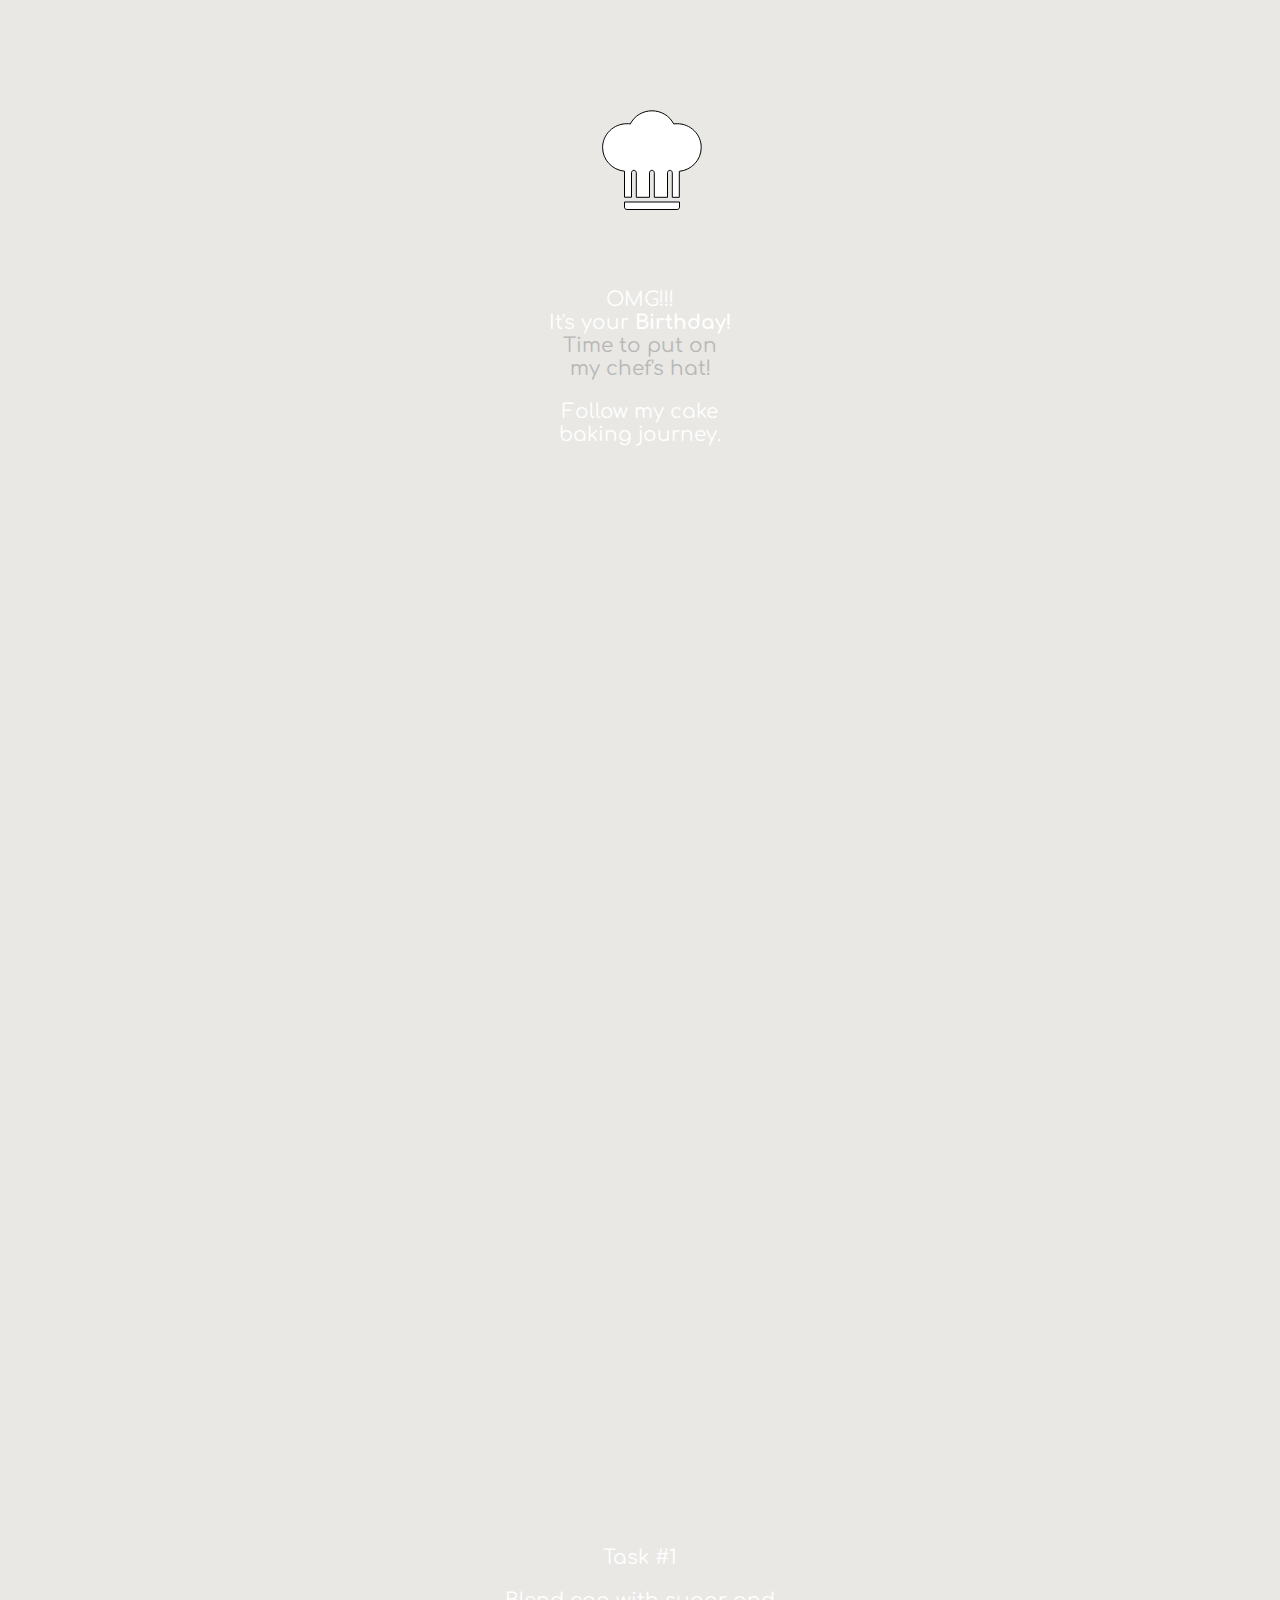
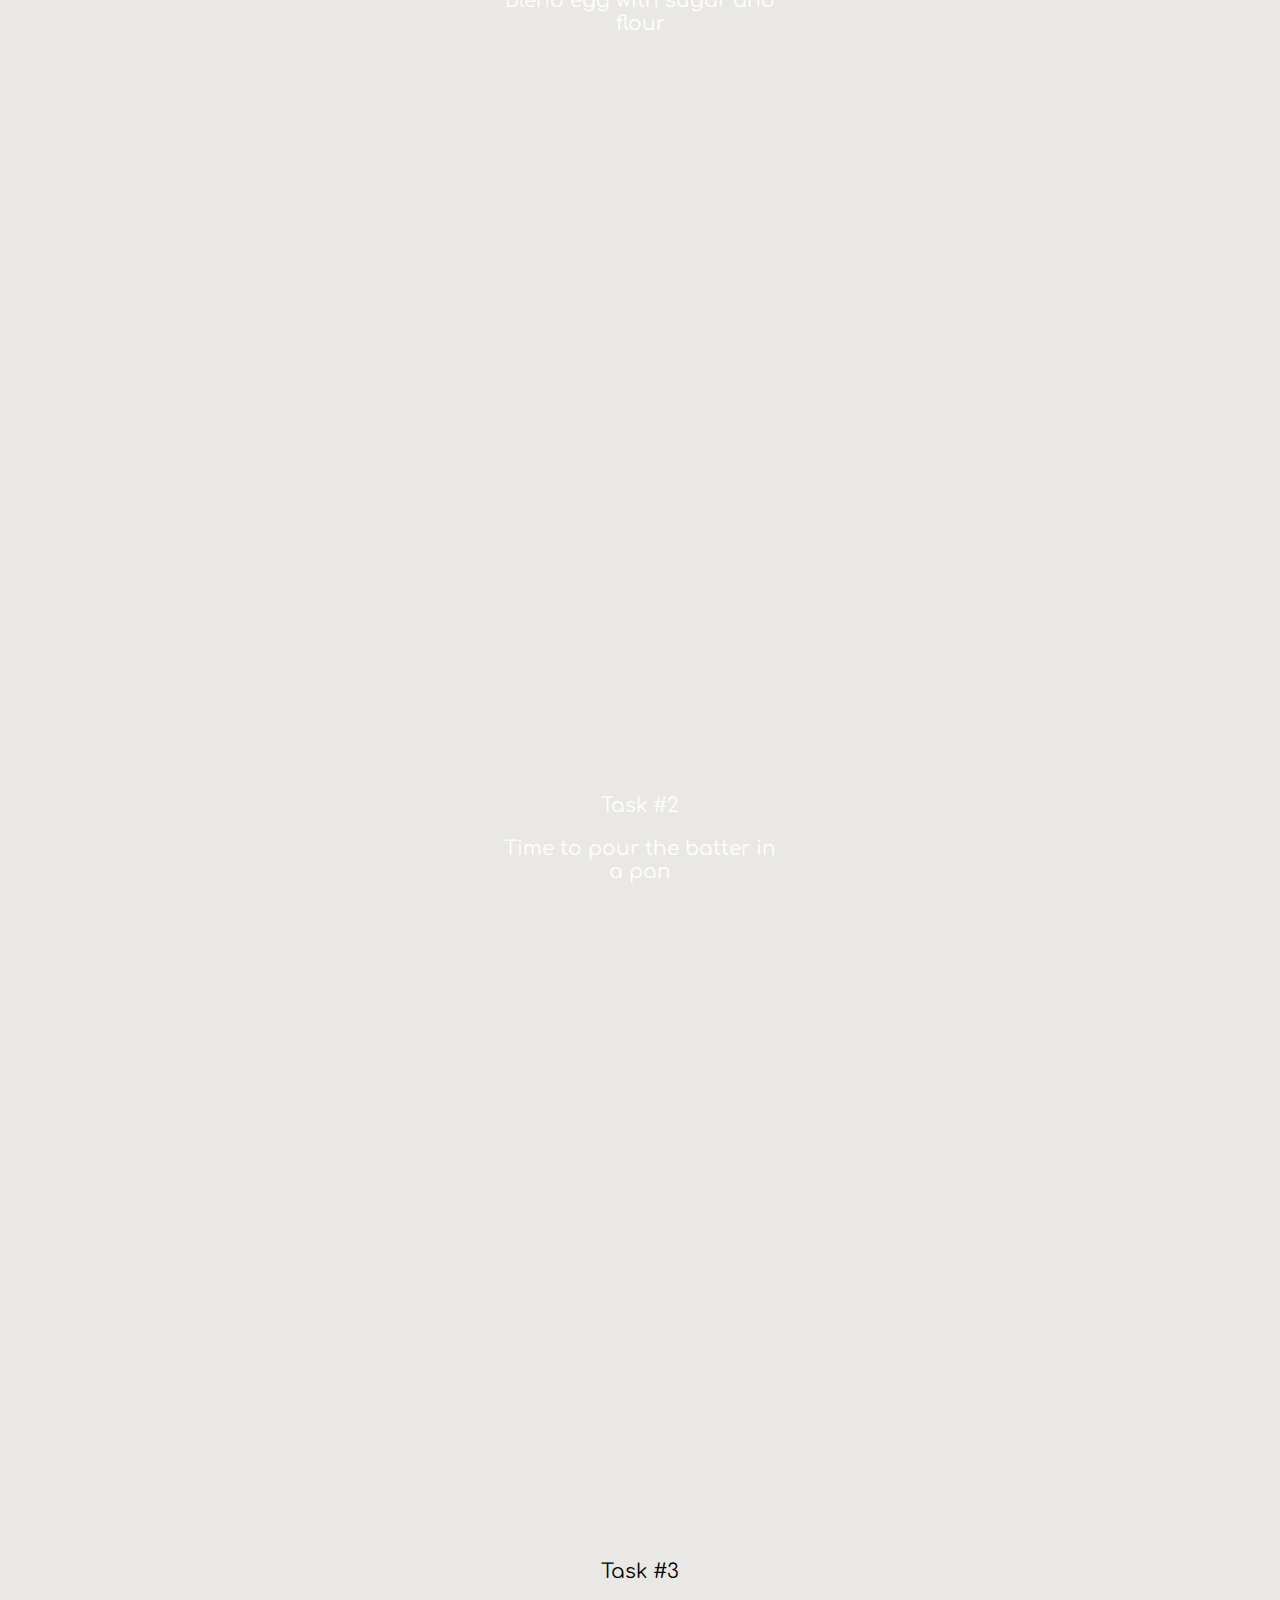
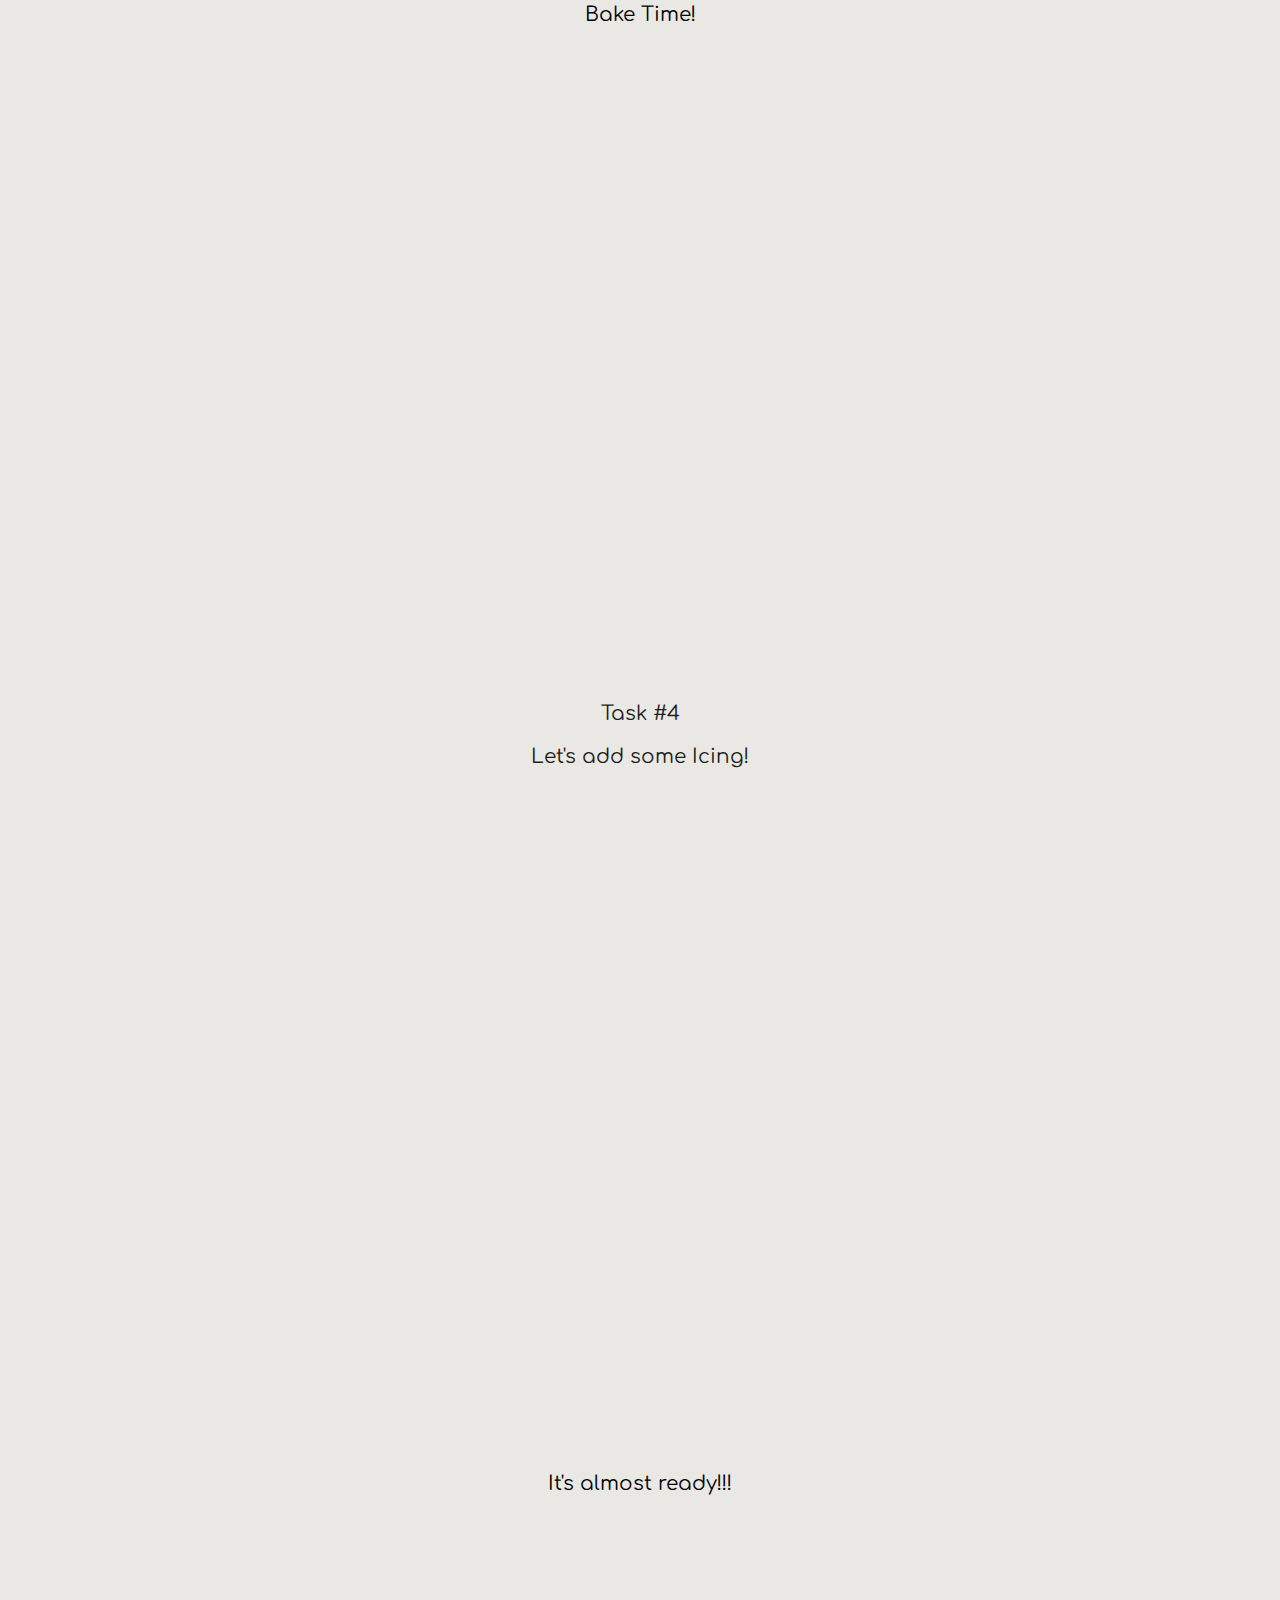
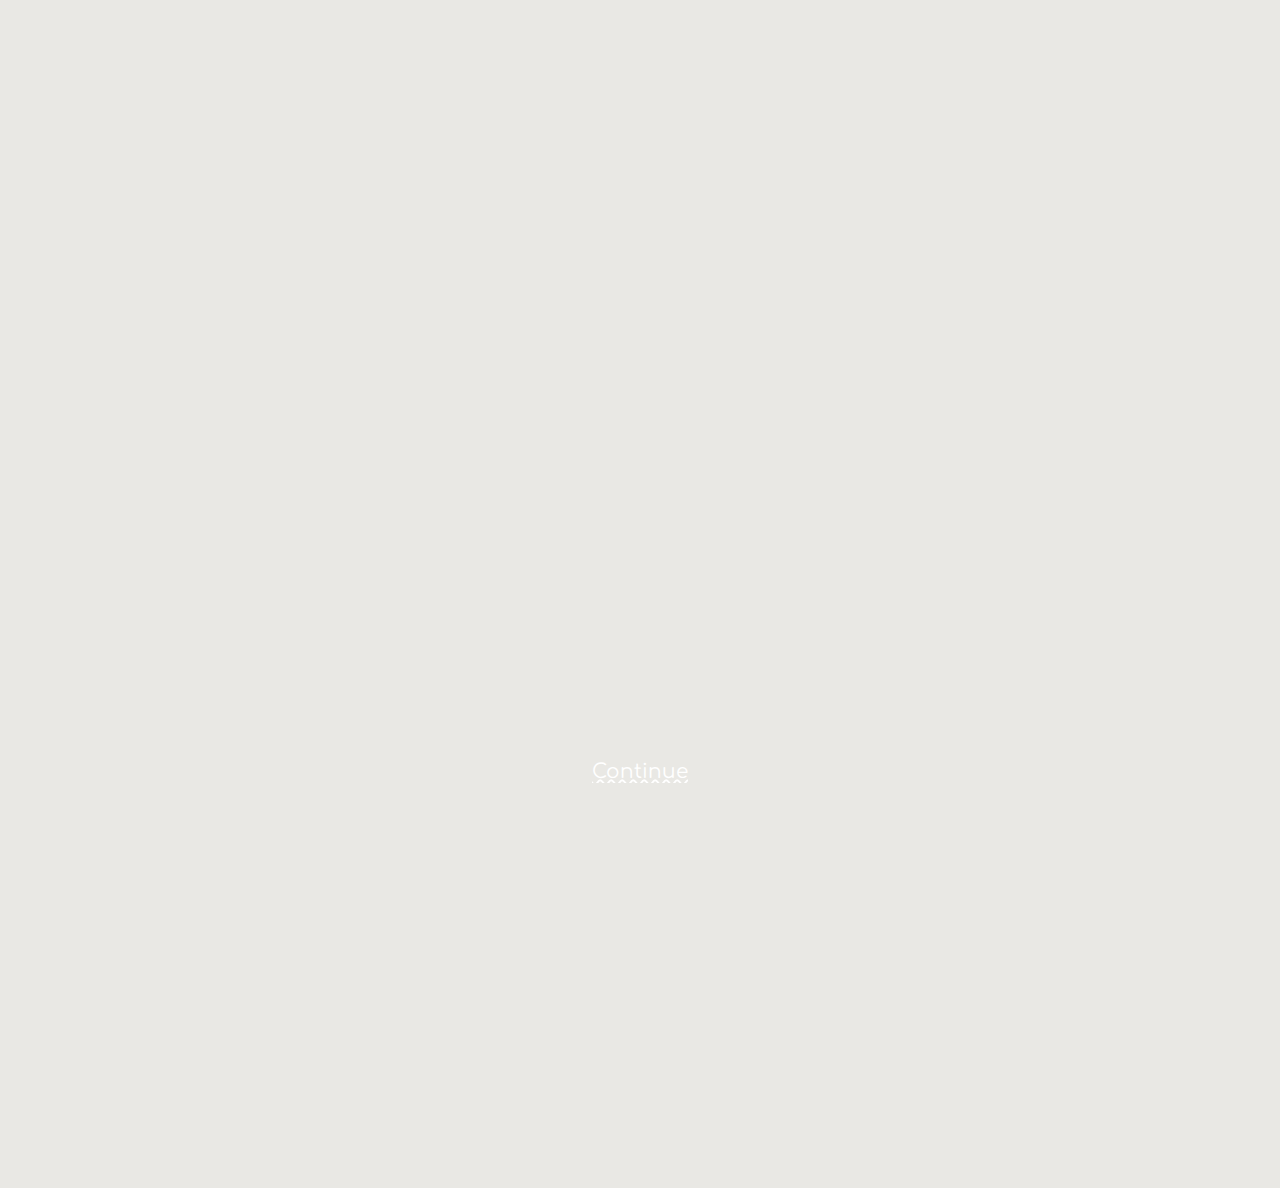
<file: index.html>
<!doctype html>
<html lang="en">
<head>
    <meta charset="UTF-8" />
    <meta name="viewport" content="width=device-width, initial-scale=1.0, maximum-scale=1.0, user-scalable=no" />
    <meta http-equiv="X-UA-Compatible" content="IE=edge" />
    <title>Happy Birthday</title>
    <link rel="shortcut icon" href="./bicon2.png" type="image/x-icon">
    <link rel="stylesheet" href="./style.css" />
</head>
<body>

<div class="overflow">
<div class="scenes">
    <div class="items">
        <div class="egg"></div>
        <div class="egg-2 hide"></div>
        <div class="egg-trial">
              <svg version="1.1" xmlns="http://www.w3.org/2000/svg" xmlns:xlink="http://www.w3.org/1999/xlink" x="0px" y="0px" viewBox="0 0 50 450" style="enable-background:new 0 0 50 792;" xml:space="preserve">
        <defs>
          <clippath id="egg-mask">
            <rect id="egg-mask-rect" x="0" y="0" width="100" height="0" />
          </clippath>
        </defs>
          <style type="text/css">
            .st0{fill:#FFCC00 ;}
            .st1{fill:#FFEB0D;fill-opacity:0.75;}
            .st2{fill:#FFFFFF;}
          </style>
         <path fill="#FFCC00" d="m13.1,29.84994c0,0 -0.2,0.03821 -0.2,17.61778l0.1,0l0,0.2293l0,256.20298l6,-0.47771l0,-255.95457l0.1,0c0,-26.36934 -10.35,193.37517 0.85,188.13951l17.25,-226.75723c-37.6,-14.78976 -24.1,20.99992 -24.1,20.99992l0,0.00001z" clip-path="url(#egg-mask)" id="svg_1" />
          </svg>

              <div class="batter-in-blender">
                <svg version="1.1" xmlns="http://www.w3.org/2000/svg" xmlns:xlink="http://www.w3.org/1999/xlink" x="0px" y="0px"
   viewBox="0 0 164 154" style="enable-background:new 0 0 164 154;" xml:space="preserve">
            <defs>
              <clippath id="pot-mask">
                <rect id="blenderFill" x="0" y="140" width="200" height="400" />
              </clippath>
            </defs>
            <g>

        <path stroke="null" clip-path="url(#pot-mask)" d="m114,129l-61.5,0c-6.6,0 -12,-7.90986 -12,-17.57747l0,-68.84506c0,-9.66761 5.4,-17.57747 12,-17.57747l61.5,0c6.6,0 12,7.90986 12,17.57747l0,68.84506c0,9.66761 -5.4,17.57747 -12,17.57747z" id="svg_2" fill="#FFCC00"/>
             </g>
          </svg>
            </div>

        </div>
        <div class="flour"></div>
        <div class="sugar"></div>
        <div class="fill-blender"></div>

        <div class="blender"><div class="handle"></div></div>

        <div class="grounded hide">
            <span class="batter batter-1"></span>
            <span class="batter batter-2"></span>
            <span class="batter batter-3"></span>
            <span class="batter batter-4"></span>
            <span class="batter batter-5"></span>
            <span class="batter batter-6"></span>
            <span class="batter batter-7"></span>
        </div>
    </div>
    <section class="scene scene-1">

        <svg id="hat">
            <path  d="M77.5,92.2v5.1c0,1.3-1.1,2.4-2.4,2.4H24.9c-1.3,0-2.4-1.1-2.4-2.4v-5.1H77.5z M75.1,13.9
	c-1.1,0-2.2,0.1-3.4,0.2C67.6,6.1,59.3,1,50,1S32.4,6.1,28.3,14.1c-1.1-0.2-2.2-0.2-3.4-0.2c-13.4,0-24.3,10.7-24.3,23.8
	c0,12.3,9.6,22.5,21.9,23.7v26h7V62.9c0-1.3,1.1-2.4,2.4-2.4s2.4,1.1,2.4,2.4v24.6h13.2V62.9c0-1.3,1.1-2.4,2.4-2.4
	c1.3,0,2.4,1.1,2.4,2.4v24.6h13.2V62.9c0-1.3,1.1-2.4,2.4-2.4c1.3,0,2.4,1.1,2.4,2.4v24.6h7v-26c12.3-1.2,21.9-11.4,21.9-23.7
	C99.4,24.6,88.5,13.9,75.1,13.9z"/>
        </svg>
        <div class="text">
            <p class="intro">
                <span class="intro1">OMG!!!</span>
                <span class="intro1" >It's your <b>Birthday!</b></span>
                <span class="intro2" >Time to put on </span>
                <span class="intro2" >my chef's hat!</span>
            </p>
            <p class="small-text">
                <span>Follow my cake</span>
                <span>baking journey.</span>
            </p>
        </div>
        <div class="egg-stop">
        </div>

        <div class="text text-bottom fade">
            <p>
                <span>Task #1</span>
            </p>
            <p>
                 Blend egg with sugar and flour
            </p>
        </div>
        <div class="beat-egg"> </div>

    </section>


    <section class="scene scene-2">
        <div class="text">
            <p>Task #2</p>
            <p>Time to pour the batter in a pan </p>
        </div>

    </section>
</div>


<div class="scenes">
    <div class="items">
        <div class="pan-wrapper">
            <div class="pan-hide"></div>
            <div class="pan">
                <div class="foreground"></div>
                <div class="background"></div>
            </div>
            <div class="pan-with-batter hide">
                <div class="foreground"></div>

            </div>
        </div>
        <div class="oven-hide"></div>

        <div class="oven"></div>
        <div class="oven-with-pan hide">

            <div class="the-oven"></div>

        </div>
        <div class="start-pouring"></div>
      
    </div>
    <section class="scene scene-3">
        <div class="text" style=color:black;">
            <p>Task #3</p>
            <p>Bake Time! </p>
        </div>
    </section>
    <section class="scene scene-4"></section>
</div>
<div class="scenes">
    <div class="items">
        <div class="cake-container">
            <div class="cake hide">
                <div class="inside"></div>
                <div class="candle"></div>
            </div>

        </div>

        <div class="scene-4-text">
            <p>Task #4</p>
            <p>Let's add some Icing!</p>
        </div>
    </div>
    <section class="scene scene-5">
        <div class="text" style=color:black;">

            <p>It's almost ready!!!</p>

        </div>

    </section>
    <section class="scene scene-6">
        <div><p id="date"></p></div>
        <div><p class="hbd hide">HAPPY BIRTHDAY!</p></div>
        <div class="text">
            <br><br><br><br>
            <a href="./layer.html" id="continue">Continue</a>


    

        </div>
        
    </section>
</div>
</div>

<script src="jquery.min.js"></script>
<script type="text/javascript" src="./TweenMax.min.js"></script>
<script type="text/javascript" src="./ScrollMagic.js"></script>
<script type="text/javascript" src="./birthday.js"></script>                                                                                              


</body>
</html>
</file>
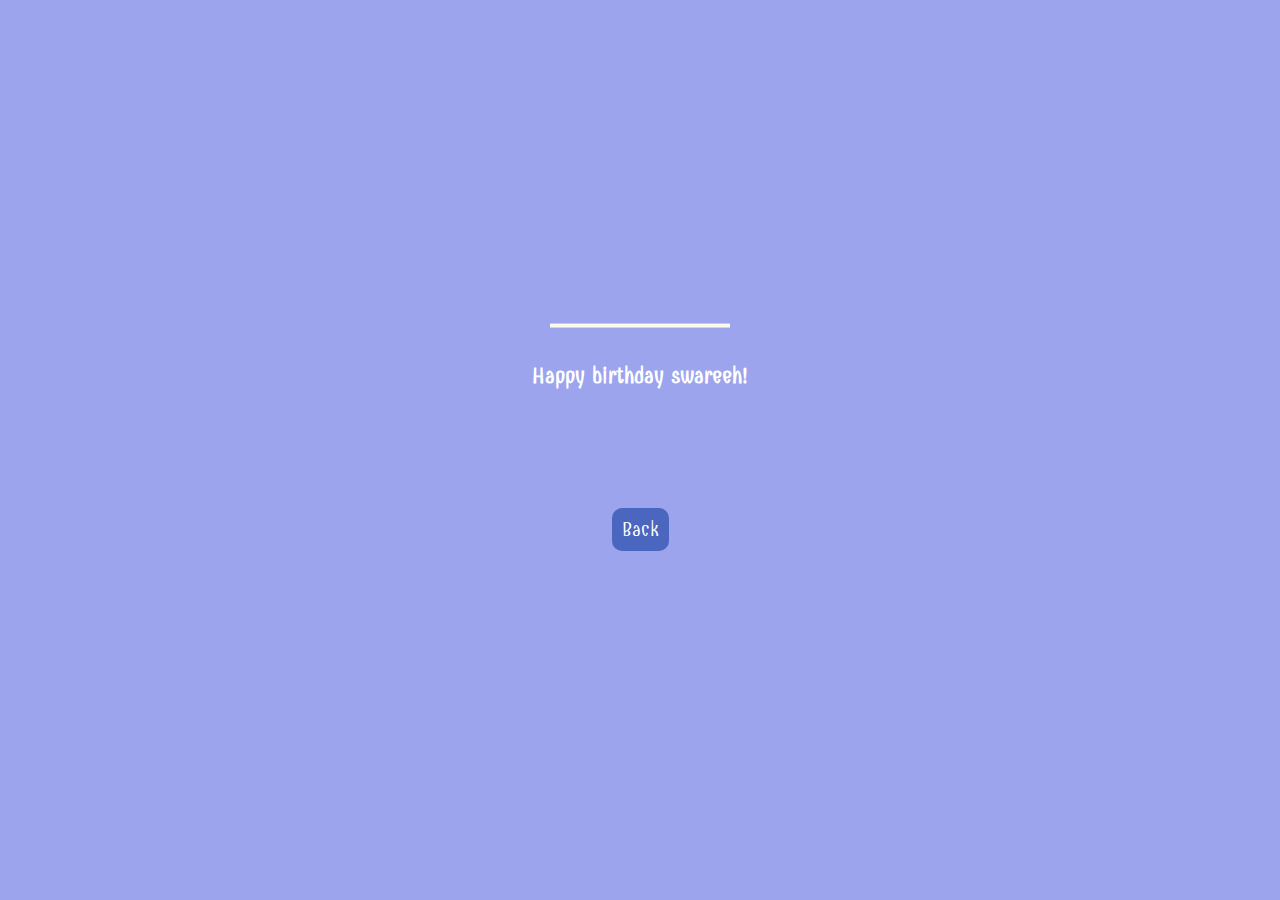
<file: layer.html>
<!DOCTYPE html>
<html lang="en">
  <head>
    <meta charset="UTF-8" />
    <meta http-equiv="X-UA-Compatible" content="IE=edge" />
    <meta name="viewport" content="width=device-width, initial-scale=1.0" />
    <title>Happy Birthday !!</title>
    <link rel="shortcut icon" href="./bicon2.png" type="image/x-icon">
    <link rel="stylesheet" href="layer.css" />
  </head>
  <body>
    <div class="velas">
      <div class="fuego"></div>
      <div class="fuego"></div>
      <div class="fuego"></div>
      <div class="fuego"></div>
      <div class="fuego"></div>
    </div>
    <svg
      id="cake"
      version="1.1"
      x="0px"
      y="0px"
      width="200px"
      height="500px"
      viewBox="0 0 200 500"
      enable-background="new 0 0 200 500"
      xml:space="preserve"
    >
      <path
        fill="#a88679"
        d="M173.667-13.94c-49.298,0-102.782,0-147.334,0c-3.999,0-4-16.002,0-16.002
		c44.697,0,96.586,0,147.334,0C177.667-29.942,177.668-13.94,173.667-13.94z"
      >
        <animate
          id="bizcocho_3"
          attributeName="d"
          calcMode="spline"
          keySplines="0 0 1 1; 0 0 1 1"
          begin="relleno_2.end"
          dur="0.3s"
          fill="freeze"
          values="
                          M173.667-13.94c-49.298,0-102.782,0-147.334,0c-3.999,0-4-16.002,0-16.002
		c44.697,0,96.586,0,147.334,0C177.667-29.942,177.668-13.94,173.667-13.94z
                          ;
                          M173.667,411.567c-47.995,12.408-102.955,12.561-147.334,0
		c-3.848-1.089-0.189-16.089,3.661-15.002c44.836,12.66,90.519,12.753,139.427,0.07
		C173.293,395.631,177.541,410.566,173.667,411.567z
                          ;
                          M173.667,427.569c-49.795,0-101.101,0-147.334,0c-3.999,0-4-16.002,0-16.002
		c46.385,0,97.539,0,147.334,0C177.668,411.567,177.667,427.569,173.667,427.569z
                          "
        />
      </path>
      <path
        fill="#8b6a60"
        d="M100-178.521c1.858,0,3.364,1.506,3.364,3.363c0,0,0,33.17,0,44.227
		c0,19.144,0,57.431,0,76.574c0,10.152,0,40.607,0,40.607c0,1.858-1.506,3.364-3.364,3.364l0,0c-1.858,0-3.364-1.506-3.364-3.364c0,0,0-30.455,0-40.607c0-19.144,0-57.432,0-76.575c0-11.057,0-44.226,0-44.226C96.636-177.015,98.142-178.521,100-178.521
		L100-178.521z"
      >
        <animate
          id="relleno_2"
          attributeName="d"
          calcMode="spline"
          keySplines="0 0 1 1; 0 0 1 1; 0 0 0.58 1"
          begin="bizcocho_2.end"
          dur="0.5s"
          fill="freeze"
          values="
                          M100-178.521c1.858,0,3.364,1.506,3.364,3.363c0,0,0,33.17,0,44.227
		c0,19.144,0,57.431,0,76.574c0,10.152,0,40.607,0,40.607c0,1.858-1.506,3.364-3.364,3.364l0,0c-1.858,0-3.364-1.506-3.364-3.364c0,0,0-30.455,0-40.607c0-19.144,0-57.432,0-76.575c0-11.057,0-44.226,0-44.226C96.636-177.015,98.142-178.521,100-178.521
		L100-178.521z
                          ;
                          M100,267.257c1.858,0,3.364,1.506,3.364,3.363c0,0,0,33.17,0,44.227
		c0,19.143,0,57.43,0,76.574c0,10.151,0,40.606,0,40.606c0,1.858-1.506,3.364-3.364,3.364l0,0c-1.858,0-3.364-1.506-3.364-3.364
		c0,0,0-30.455,0-40.606c0-19.145,0-57.432,0-76.576c0-11.057,0-44.225,0-44.225C96.636,268.763,98.142,267.257,100,267.257
		L100,267.257z
                          ;
                          M93.928,405.433c-0.655,6.444-0.102,9.067,2.957,11.798c0,0,8.083,5.571,16.828,3.503
		c18.629-4.406,43.813,6.194,50.792,7.791c14.75,3.375,9.162,6.867,9.162,6.867c-2.412,2.258-58.328,0-73.667,0l0,0
		c-1.858,0-69.995,2.133-73.667,0c0,0-3.337-2.439,6.172-5.992c11.375-4.25,52.875,8.822,47.139-9.442
		c-6.333-20.167,5.226-21.514,5.226-21.514c3.435-0.915,12.78-6.663,10.923-0.546L93.928,405.433z
                          ;
                          M102.242,427.569c5.348,0,14.079,0,17.462,0c0,0,17.026,0,27.504,0
		c19.143,0,20.39-3.797,26.459,0c3,1.877,0,7.823,0,7.823c-2.412,2.258-58.328,0-73.667,0l0,0c-1.858,0-67.187,0-73.667,0
		c0,0-4.125-4.983,0-7.823c5.201-3.58,16.085,0,23.725,0c8.841,0,20.762,0,20.762,0c3.686,0,8.597,0,19.511,0H102.242z
                          "
        />
      </path>
      <path
        fill="#a88679"
        d="M173.667-15.929c-46.512,0-105.486,0-147.334,0c-3.999,0-4-16.002,0-16.002
		c43.566,0,97.96,0,147.334,0C177.667-31.931,177.666-15.929,173.667-15.929z"
      >
        <animate
          id="bizcocho_2"
          attributeName="d"
          calcMode="spline"
          keySplines="0 0 1 1; 0 0 1 1; 0.25 0 0.58 1"
          begin="relleno_1.end"
          dur="0.5s"
          fill="freeze"
          values="
                          M173.667-15.929c-46.512,0-105.486,0-147.334,0c-3.999,0-4-16.002,0-16.002
		c43.566,0,97.96,0,147.334,0C177.667-31.931,177.666-15.929,173.667-15.929z
                          ;
                          M173.434,445.393c-47.269,8.001-105.245,8.001-147.334,0c-3.929-0.747-0.692-16.543,3.243-15.824
		c43.828,8.001,92.165,8.001,140.739,0C174.029,428.918,177.377,444.726,173.434,445.393z
                          ;
                          M173.667,449.514c-47.576-5.454-102.799-5.744-147.333,0c-3.966,0.512-3.938-15.297,0-16.002
		c43.683-7.823,97.646-8.026,147.333,0C177.616,434.15,177.642,449.969,173.667,449.514z
                          ;
                          M173.667,451.394c-49.298,0-102.782,0-147.334,0c-3.999,0-4-16.002,0-16.002
		c44.697,0,96.586,0,147.334,0C177.667,435.392,177.668,451.394,173.667,451.394z
                          "
        />
      </path>
      <path
        fill="#8b6a60"
        d="M101.368-73.685c0,12.164,0,15.18,0,28.519c0,22.702,0-13.661,0,8.304c0,14.48,0,18.233,0,30.512
		c0,1.753-2.958,1.847-2.958,0c0-12.68,0-16.277,0-30.401c0-21.983,0,11.66,0-8.305c0-13.027,0-15.992,0-28.628
		C98.411-75.883,101.368-75.592,101.368-73.685z"
      >
        <animate
          id="relleno_1"
          attributeName="d"
          calcMode="spline"
          keySplines="0 0 1 1; 0 0 1 1; 0 0 0.6 1"
          begin="bizcocho_1.end"
          dur="0.5s"
          fill="freeze"
          values="
                          M101.368-73.685c0,12.164,0,15.18,0,28.519c0,22.702,0-13.661,0,8.304c0,14.48,0,18.233,0,30.512
		c0,1.753-2.958,1.847-2.958,0c0-12.68,0-16.277,0-30.401c0-21.983,0,11.66,0-8.305c0-13.027,0-15.992,0-28.628
		C98.411-75.883,101.368-75.592,101.368-73.685z
                          ;
                          M101.368,350.885c0,12.164,0,65.18,0,78.518c0,22.703,0-33.66,0-11.695c0,14.48,0,28.232,0,40.512
		c0,1.753-2.958,1.847-2.958,0c0-12.68,0-26.277,0-40.402c0-21.982,0,31.66,0,11.695c0-13.027,0-65.992,0-78.627
		C98.411,348.686,101.368,348.977,101.368,350.885z
                          ;
                          M128.38,447.567c37.626,6.312,39.303,13.658,26.833,12.833c-22.653-1.499-13.636-0.831-23.302-0.831
		c-14.48,0-17.884,0-30.163,0c-2.087,0-2.068,0-3.915,0c-13.333,0-8.963,0-23.088,0c-11.668,0-14.062,5.995-27.532,1.164
		c-12.629-4.529,38.667-3.167,46.833-17.333C100.077,432.94,105.546,443.736,128.38,447.567z
                          ;
                          M173.667,451.394c2.875,0,2.997,9.257,0,9.131c-22.662-0.956-32.09-0.956-41.756-0.956
		c-14.48,0-17.884,0-30.163,0c-2.087,0-2.068,0-3.915,0c-13.333,0-8.963,0-23.088,0c-11.668,0-34.99-0.294-48.412,1.831
		c-4.109,0.65-3.01-10.006,0-10.006C37.129,451.394,149.379,451.394,173.667,451.394z
                          "
        />
      </path>
      <path
        fill="#a88679"
        d="M173.667,21.571c-33.174,0-111.467,0-147.334,0c-4,0-4-16.002,0-16.002c39.836,0,105.982,0,147.334,0
		C177.668,5.569,177.667,21.571,173.667,21.571z"
      >
        <animate
          id="bizcocho_1"
          attributeName="d"
          calcMode="spline"
          keySplines="0 0 1 1; 0 0 1 1; 0 0 1 1; 0.25 0 1 1; 0 0 1 1; 0.25 0 0.6 1"
          begin="2s"
          dur="0.8s"
          fill="freeze"
          values="
                          M173.667,21.571c-33.174,0-111.467,0-147.334,0c-4,0-4-16.002,0-16.002c39.836,0,105.982,0,147.334,0
		C177.668,5.569,177.667,21.571,173.667,21.571z
                          ;
                          M173.667,459.569c-33.197,16.002-110.782,16.002-147.334,0c-3.664-1.604,1.614-15.617,5.337-14.153
		c40.702,16.002,94.289,16.104,136.505,0.103C171.917,444.1,177.271,457.832,173.667,459.569z
                          ;
                          M171.817,475.571c-39.361-3.001-105.438-2.571-143.556,0c-3.991,0.27-7.377-14.736-3.387-15.014
		c41.553-2.888,104.421-3.121,150.51-0.233C179.378,460.574,175.806,475.875,171.817,475.571z
                          ;
                          M171.817,459.564c-38.8-12.188-104.504-13.762-143.556,0c-3.772,1.329-7.961-12.604-4.178-13.905
		c40.864-14.064,105.114-15.52,151.918-0.973C179.822,445.874,175.634,460.762,171.817,459.564z
                          ;
                          M173.667,475.571c-46.376-5.005-105.924-4.003-147.334,0c-3.981,0.385-3.479-15.421,0.479-16.002
		c43.087-6.327,97.705-7.083,146.855,0.438C177.621,460.613,177.644,476,173.667,475.571z
                          ;
                          M173.667,474.117c-46.376,1.866-105.638,2.01-147.334,0c-3.995-0.192-3.52-16.144,0.479-16.002
		c43.794,1.55,96.341,1.541,145.723,0C176.532,457.99,177.663,473.956,173.667,474.117z
                          ;
                          M173.667,475.571c-46.512,0-105.486,0-147.334,0c-3.999,0-4-16.002,0-16.002c43.566,0,97.96,0,147.334,0
		C177.667,459.569,177.666,475.571,173.667,475.571z
                          "
        />
      </path>
      <path
        fill="#fefae9"
        d="M104.812,113.216c0,3.119-2.164,5.67-4.812,5.67c-2.646,0-4.812-2.551-4.812-5.67c0-5.594,0-16.782,0-22.375
	c0-5.143,0-15.427,0-20.568c0-7.333,0-21.998,0-29.33c0-5.523,0-16.569,0-22.092c0-3.295,0-9.885,0-13.181
	C95.188,2.551,97.353,0,100,0c2.648,0,4.812,2.551,4.812,5.669c0,3.248,0,9.743,0,12.991c0,5.428,0,16.284,0,21.711
	c0,7.618,0,22.854,0,30.472c0,4.952,0,14.854,0,19.807C104.812,96.292,104.812,107.576,104.812,113.216z"
      >
        <animate
          id="crema"
          attributeName="d"
          calcMode="spline"
          keySplines="0 0 1 1; 0 0 1 1; 0 0 1 1; 0.25 0 1 1; 0 0 1 1; 0 0 0.58 1"
          begin="bizcocho_3.end"
          dur="2s"
          fill="freeze"
          values="
                          M104.812,113.216c0,3.119-2.164,5.67-4.812,5.67c-2.646,0-4.812-2.551-4.812-5.67c0-5.594,0-16.782,0-22.375
	c0-5.143,0-15.427,0-20.568c0-7.333,0-21.998,0-29.33c0-5.523,0-16.569,0-22.092c0-3.295,0-9.885,0-13.181
	C95.188,2.551,97.353,0,100,0c2.648,0,4.812,2.551,4.812,5.669c0,3.248,0,9.743,0,12.991c0,5.428,0,16.284,0,21.711
	c0,7.618,0,22.854,0,30.472c0,4.952,0,14.854,0,19.807C104.812,96.292,104.812,107.576,104.812,113.216z
                          ;
                          M104.812,405.897c0,3.119-2.164,5.67-4.812,5.67c-2.646,0-4.812-2.551-4.812-5.67c0-5.594,0-16.782,0-22.376
	c0-5.143,0-15.426,0-20.568c0-7.332,0-21.997,0-29.33c0-5.522,0-16.568,0-22.092c0-3.295,0-9.885,0-13.181
	c0-3.118,2.165-5.669,4.812-5.669c2.648,0,4.812,2.551,4.812,5.669c0,3.247,0,9.743,0,12.991c0,5.428,0,16.283,0,21.711
	c0,7.618,0,22.854,0,30.473c0,4.951,0,14.854,0,19.807C104.812,388.972,104.812,400.256,104.812,405.897z
                          ;
                          M111.873,411.567c-3.119,0-9.226,0-11.874,0c-2.646,0-7.748,0-10.867,0c-7.086,0-12.698,0-18.292,0
	c-6.592,0-12.871,7.371-19.166,3.008c-10.043-6.961-7.776-10.169,2.991-17.745c12.61-8.873,27.713,1.994,25.919-7.531
	c-2.589-13.742,11.008-14.513,11.365-17.789c0.441-4.051,4.235-11.107,8.051-8.175c3.113,2.393,1.007,8.008,0,13.159
	c-1.871,9.569,8.058,2.113,9.494,14.155c2.592,21.732,21.184-0.675,29.309,7.976c5.216,5.553,18.413,5.552,15.426,12.942
	c-3.131,7.745-15.825-4.369-23.8,2.903C126.261,418.271,118.301,411.567,111.873,411.567z
                          ;
                          M111.873,411.567c-3.119,0-9.226,0-11.874,0c-2.646,0-9.734,4.069-12.853,4.069
	c-7.086,0-10.712-4.069-16.306-4.069c-6.592,0-12.12,6.013-19.166,3.008c-7.053-3.008-7.458,2.026-18.659,1.165
	c-6.832-0.525-7.522-3.034-7.533-6.265c-0.037-10.336,22.073-2.452,36.613-2.628c10.234-0.124,19.856-1.439,37.905-2.102
	c16.642-0.61,32.699,1.552,46.009,1.927c12.438,0.351,29.663-8.99,31.532,3.315c0.773,5.093-5.605,3.342-11.211,9.579
	c-5.093,5.667-7.59-4.605-12.965-3.832c-8.269,1.189-14.962-8.537-22.937-1.265C126.261,418.271,118.301,411.567,111.873,411.567z
                          ;
                          M110.946,413.652c-2.904-1.137-8.405-2.748-12.446-0.97c-6.099,2.685-7.273,10.358-13.253,8.242
	c-7.843-2.775-8.953-5.008-14.546-5.01c-24.653-0.011-4.849,26.507-18.264,26.507c-12.377,0,5.791-33.537-19.422-26.682
	c-7.703,2.095-9.806-0.942-9.817-4.173c-0.037-10.336,24.357-4.544,38.897-4.72c10.234-0.124,19.856-1.439,37.905-2.102
	c16.642-0.61,32.699,1.552,46.009,1.927c12.438,0.351,28.973-8.865,31.532,3.315c1.449,6.896,0.318,15.624-3.874,15.624
	c-7.619,0-1.788-15.192-19.243-7.111c-7.581,3.51-15.963-9.738-26.669,1.066C120.644,426.744,118.381,416.561,110.946,413.652z
                          ;
                          M111.547,413.9c-2.969-0.956-8.775-0.949-13.167-0.5c-14.667,1.5-8.325,16.508-14.667,16.666
	c-6.667,0.166-0.167-13.5-13.013-14.151c-30.471-1.545-5.572,46.651-18.987,46.651c-12.377,0,10.333-50.166-18.667-44.5
	c-7.835,1.531-9.537-1.417-9.548-4.647c-0.037-10.336,23.675-5.177,38.215-5.353c10.234-0.124,20.618-1.671,38.667-2.333
	c16.642-0.61,32.023,1.458,45.333,1.833c12.438,0.351,33.819-8.431,33.199,4.001c-0.532,10.666,0.414,26.166-5.245,25.833
	c-7.606-0.447-2.954-31.5-19.243-18.899c-7.985,6.177-17.658-5.969-27.377,5.732C118.88,434.066,121.38,417.067,111.547,413.9z
                          ;
                          M111.547,415.233c-6.667-0.834-9.667,4.667-13.833,3.333c-19.649-6.291-8.158,22.176-14.5,22.334
	c-6.667,0.166,2.833-18-13.333-22.167c-29.544-7.615-9.667,43.833-20.167,43.833c-10.333,0,8.004-55.006-16.833-39
	c-7.5,4.833-9.508-3.78-9.299-7.004c0.799-12.329,23.592-7.153,38.132-7.329c10.234-0.124,20.238-1.505,38.287-2.167
	c16.642-0.61,32.903,1.125,46.213,1.5c12.438,0.351,35.058-5.579,31.863,6.451c-5.532,20.833,1.25,28.216-4.409,27.883
	c-7.606-0.447-6.058-37.895-20.62-23.333c-10.167,10.166-15.972-0.747-25,12C119.547,443.568,121.798,416.515,111.547,415.233z
                          "
        />
      </path>
      <rect x="10" y="475.571" fill="#fefae9" width="180" height="4" />
    </svg>
    <div class="text">
      <h1>Happy birthday swareeh!</h1>
      <br><br><br><br><br><br>
      <a href="./index.html" class="back"> Back</a>
    </div>
  </body>
</html>
</file>
<file: style.css>
@import url('https://fonts.googleapis.com/css2?family=Comfortaa:wght@500&display=swap');

html {
    font-family: 'Comfortaa', cursive;
    -ms-text-size-adjust: 100%;
    -webkit-text-size-adjust: 100%
}

body {
    margin: 0
}

article,
aside,
details,
figcaption,
figure,
footer,
header,
hgroup,
main,
menu,
nav,
section,
summary {
    display: block
}

audio,
canvas,
progress,
video {
    color:white;
    display: inline-block;
    vertical-align: baseline;
}

audio:not([controls]) {
    display: none;
    height: 0
}

[hidden],
template {
    display: none
}

a {
    background-color: transparent
}

a:active,
a:hover {
    outline: 0
}

abbr[title] {
    border-bottom: 1px dotted
}

b,
strong {
    font-weight: bold
}

dfn {
    font-style: italic
}

h1 {
    font-size: 2em;
    margin: 0.67em 0
}

mark {
    background: #ff0;
    color: #000
}

small {
    font-size: 80%
}

sub,
sup {
    font-size: 75%;
    line-height: 0;
    position: relative;
    vertical-align: baseline
}

sup {
    top: -0.5em
}

sub {
    bottom: -0.25em
}

img {
    border: 0
}

svg:not(:root) {
    overflow: hidden
}

figure {
    margin: 1em 40px
}

hr {
    -moz-box-sizing: content-box;
    box-sizing: content-box;
    height: 0
}

pre {
    overflow: auto
}

code,
kbd,
pre,
samp {
    font-family: 'Comfortaa', cursive;
    font-size: 1em
}

button,
input,
optgroup,
select,
textarea {
    color: inherit;
    font: inherit;
    margin: 0
}

button {
    overflow: visible
}

button,
select {
    text-transform: none
}

button,
html input[type="button"],
input[type="reset"],
input[type="submit"] {
    -webkit-appearance: button;
    cursor: pointer
}

button[disabled],
html input[disabled] {
    cursor: default
}

button::-moz-focus-inner,
input::-moz-focus-inner {
    border: 0;
    padding: 0
}

input {
    line-height: normal
}

input[type="checkbox"],
input[type="radio"] {
    box-sizing: border-box;
    padding: 0
}

input[type="number"]::-webkit-inner-spin-button,
input[type="number"]::-webkit-outer-spin-button {
    height: auto
}

input[type="search"] {
    -webkit-appearance: textfield;
    -moz-box-sizing: content-box;
    -webkit-box-sizing: content-box;
    box-sizing: content-box
}

input[type="search"]::-webkit-search-cancel-button,
input[type="search"]::-webkit-search-decoration {
    -webkit-appearance: none
}

fieldset {
    border: 1px solid #c0c0c0;
    margin: 0 2px;
    padding: 0.35em 0.625em 0.75em
}

legend {
    border: 0;
    padding: 0
}

textarea {
    overflow: auto
}

optgroup {
    font-weight: bold
}

table {
    border-collapse: collapse;
    border-spacing: 0
}

td,
th {
    padding: 0
}

body {
    margin: 0;
    padding: 0;
    background: #E9E8E4;
    font-size: 20px;
    font-family: 'Comfortaa', cursive;
    color: #1d1d1b
}

a {
    color: #1d1d1b
}

::-webkit-input-placeholder {
    color: #666
}

::-moz-placeholder {
    color: #666
}

:-ms-input-placeholder {
    color: #666
}

input:-moz-placeholder {
    color: #666
}

.scenes {
    position: relative;
    margin-left: 0 auto;
    width: 100%
}

.items {
    width: 100%;
    position: absolute;
    top: 0;
    left: 0;
    height: 100%
}

.overflow {
    width: 100%;
    overflow: hidden;
    position: relative
}

.scene {
    margin-top: -2px;
    width: 100%;
    height: 768px;
    position: relative;
    background: url(http://asmitashinde.com/projects/css/images/birthday//scene-1.svg) 50% 0 repeat-x;
    background-size: auto 768px;
    z-index: 10;
}

body.scale .scene {
    height: 100vh;
    background-size: cover
}

.scene-1 {
    height: 1828px;
    background-size: 1920px auto;
    background-position: 50% -100px
}

.scene-2 {
    background-image: url(http://asmitashinde.com/projects/css/images/birthday//scene-2.svg)
}

.scene-3 {
    background-image: url(http://asmitashinde.com/projects/css/images/birthday//scene-3.svg)
}

.scene-4 {
    background-image: url(http://asmitashinde.com/projects/css/images/birthday//scene-4.svg)
}

.scene-5 {
    background-image: url(http://asmitashinde.com/projects/css/images/birthday//scene-5.svg)
}

.scene-6 {
    background-image: url(http://asmitashinde.com/projects/css/images/birthday//scene-6.svg);
    height: 1100px;
}

.scene-4-text {
    position: absolute;
    z-index: 30;
    top: -240px;
    left: 50%;
    width: 300px;
    margin-left: -150px;
    text-align: center
}

.grounded {
    width: 1px;
    margin: 0 auto;
    position: relative;
    top: 636px;
    display:block;
}

.batter {
    width: 60px;
    height: 60px;
    position: absolute;
    left: 0;
    bottom: 295px;
    position: absolute;
    background: url(http://asmitashinde.com/projects/css/images/birthday//batter.svg) 0 0 no-repeat;
    background-size: 100% auto;
    z-index: 25;
    display:inline;

}

.batter {
    bottom: auto;
    top: 0
}

.batter-1{
    margin-left: -5px;
    top :-10px;

}

.batter-2 {
    margin-left: 30px
}

.batter-3 {
    margin-left: -73px;
    top :-10px;
}

.batter-4{
    margin-left: 2px
}

.batter-5{
    margin-left: -52px
}

.batter-6 {
    margin-left: -5px
}

.batter-7 {
    margin-left: -1px
}

.egg,
.egg-2 {
    width: 84px;
    height: 108px;
    top: 540px;
    position: relative;
    margin: 0 auto;
    background: url(http://asmitashinde.com/projects/css/images/birthday//egg.svg) 0 0 no-repeat;
    background-size: 100% auto;
    z-index: 20;
}

.egg-2 {
    top: 450px
}

.blender {
    left: 50%;
    bottom: 270px;
    margin-left: -105px;
    width: 210px;
    height: 358px;
    position: absolute;
    background: url(http://asmitashinde.com/projects/css/images/birthday//blender.svg) 0 0 no-repeat;
    background-size: 100% auto;
    z-index: 30
}



.batter-in-blender {
    left: 50%;
    bottom: -150px;
    margin-left: -96px;
    width: 200px;
    height: 358px;
    position: absolute;
    z-index: 30;
    background-size: 100% auto;
}
/*
.egg-trial{
    left:54%;

    margin-left: -105px;
    width: 70px;
    height: 558px;
    position: absolute;
    background: url(http://asmitashinde.com/projects/css/images/birthday//egg-trial.svg) 0 0 no-repeat;
    background-size: 100% auto;
    z-index: 30

}*/
.flour {
    left:61%;
    bottom: 470px;
    margin-left: -105px;
    width: 210px;
    height: 358px;
    position: absolute;
    background: url(http://asmitashinde.com/projects/css/images/birthday//flour.svg) 0 0 no-repeat;
    background-size: 100% auto;
    z-index: 30
}


.sugar {
    right:60%;
    bottom: 470px;
    margin-right: -105px;
    width: 210px;
    height: 358px;
    position: absolute;
    background: url(http://asmitashinde.com/projects/css/images/birthday//sugar.svg) 0 0 no-repeat;
    background-size: 100% auto;
    z-index: 30
}


.blender>.handle {
    width: 228px;
    height: 228px;
    position: absolute;
    background: url(http://asmitashinde.com/projects/css/images/birthday//blender-handle.svg) 0 0 no-repeat;
    background-size: 100% auto;
    z-index: 100;
    top: 180px;
    left: -10px;
}

#continue{
    color: white;
    text-decoration: none;
    text-decoration: underline wavy;
}

.pan-wrapper {
    left: 50%;
    margin-left: -118px;
    top: 0;
    width: 236px;
    height: 134px;
    position: absolute
}

.pan-hide {
    left: 50%;
    top: 250px;
    width: 1px;
    height: 1px;
    position: absolute
}

.pan,
.pan-with-batter {
    left: 50%;
    margin-left: -118px;
    top: 0px;
    width: 236px;
    height: 134px;
    position: absolute
}

.pan .background,
.pan-with-batter .background {
    top: 0;
    left: 0;
    width: 100%;
    height: 100%;
    position: absolute;
    background: url(http://asmitashinde.com/projects/css/images/birthday//pan.svg) 0 0 no-repeat;
    background-size: 100% auto;
    z-index: 20
}

.pan .foreground,
.pan-with-batter .foreground {
    top: 0;
    left: 0;
    width: 100%;
    height: 100%;
    position: absolute;
    background: url(http://asmitashinde.com/projects/css/images/birthday//pan.svg) 0 0 no-repeat;
    background-size: 100% auto;
    z-index: 50;

}

.pan-with-batter  {
    position: relative;
    height: 100%;
    z-index: 20
}

.oven-hide {
    position: absolute;
    bottom: 251px;
    left: 0;
    width: 100%;
    height: 268px
}

.oven {
    left: 50%;
    bottom: 251px;
    width: 306px;
    height: 368px;
    position: absolute;
    background: url(http://asmitashinde.com/projects/css/images/birthday//oven.svg) 0 0 no-repeat;
    background-size: 100% auto;
    z-index: 50;
   margin-left: -150px;

}


.cake {
    margin: 0 auto;
    top: -380px;
    width: 300px;
    height: 250px;
    z-index: 30;
    position: relative
}

.cake>.inside {
    position: relative;
    background: url(http://asmitashinde.com/projects/css/images/birthday//cake.svg) 0 0 no-repeat;
    background-size: 100% auto;
    z-index: 30;
    height: 100%
}

.start-pouring {
    position: absolute;
    top: 1200px;
    width: 100%;
    left: 0;
    height: 1px;
    z-index: 30
}

.egg-pouring {
    position: absolute;
    top: 1200px;
    width: 100%;
    left: 0;
    height: 1px;
    z-index: 30
}
.candle {
    position: absolute;
    left: 112px;
    bottom:0;
    width: 70px;
    height: 220px;
    background: url(http://asmitashinde.com/projects/css/images/birthday//candle.svg) 0 0 no-repeat;
    z-index: 20
}

.egg-stop {
    position: absolute;
    left: 0;
    z-index: 30;
    width: 100%;
    top: 1390px
}

.hide {
    visibility: hidden;
    z-index: 0
}

.ScrollSceneIndicators {
    z-index: 1000 !important
}

.just-form .scene {
    min-height: 100vh;
    -webkit-background-size: auto 100%;
    background-size: auto 100%
}



.egg-trial{
    left: 48%;
    width: 70px;
    height: 558px;
    position: absolute;
    z-index: 30;
}

.text {
    margin: 0 auto;
    width: 280px;
    text-align: center;
    overflow: hidden;
    color:white;
}


#hat{
    margin: 0 auto;
    width: 280px;
    text-align: center;
    overflow: hidden;
    position: absolute;
    z-index: 20;
    margin: 0;
    padding: 0;
    left: 47%;
    fill:white;stroke:#000000;stroke-miterlimit:10;

}


.text h1,
.text h2 {
    white-space: nowrap;
    overflow: hidden;
    text-indent: 100%;
    position: absolute;
    z-index: 20;
    margin: 0;
    padding: 0;
    left: 50%;
    color:white;
}

.text h1 {
    width: 90px;
    height: 96px;
    -webkit-background-size: 100% auto;
    background-size: 100% auto;
    margin-left: -45px;
    top: 90px
}

.text h2 {
    width: 180px;
    height: 52px;
    -webkit-background-size: 100% auto;
    background-size: 100% auto;
    margin-left: -90px;
    top: 190px
}

.text p span {
    display: block
}

.scene-1 .text {
    padding-top: 280px
}

.scene-1 .text-bottom {
    padding-top: 1060px
}

.scene-2 .text {
    padding-top: 550px
}

.scene-3 .text {
    padding-top: 550px
}

.scene-4 .text {
    padding-top: 530px
}

.scene-5 .text {
    padding-top: 530px
}

.scene-6 .text {
    padding-top: 580px
}

.intro {
    font-size: 20px;
    margin-top: 10px;
    color:#B7B7B7;

}
.intro1 {
    color:white;
}


.myInfo {
    list-style: none;
    margin: 0;
    padding: 0;
    text-align: center;
    position: absolute;
    bottom: 35px;
    width: 100%;
    left: 0
}

.myInfo>li {
    display: inline-block;
    margin: 5px 20px
}

.myInfo>li>a {
    display: inline-block;
    white-space: nowrap;
    vertical-align: middle;
}



#date {
    position: absolute;
    z-index: 20;
   left:25%;
    color:white;
    width: 102px;
    height: 124px;
    top:21%;
    font-size: 30px;
}
.hbd{

    position: absolute;
    z-index: 20;
    right:35%;
    color:white;
    width: 102px;
    height: 124px;
    top:10%;
    font-size: 50px;
}

button{
    background: transparent;
    border: 10px !important;
    display: inline-block;
    vertical-align: baseline;
    text-decoration: underline;
}
</file>
<file: layer.css>
@import url(https://fonts.googleapis.com/css?family=Lato:300italic);

@import url('https://fonts.googleapis.com/css2?family=Combo&display=swap');

body {
  background: #9ca4ee;
}
#cake {
  display: block;
  position: relative;
  margin: -10em auto 0 auto;
}
/* ============================================== Candle
 */
.velas {
  background: #ffffff;
  border-radius: 10px;
  position: absolute;
  top: 228px;
  left: 50%;
  margin-left: -2.4px;
  margin-top: -8.33333333px;
  width: 5px;
  height: 35px;
  transform: translateY(-300px);
  backface-visibility: hidden;
  animation: in 500ms 6s ease-out forwards;
}
.velas:after, .velas:before {
  background: rgba(255, 0, 0, 0.4);
  content: "";
  position: absolute;
  width: 100%;
  height: 2.22222222px;
}
.velas:after {
  top: 25%;
  left: 0;
}
.velas:before {
  top: 45%;
  left: 0;
}
/* ============================================== Fire
 */
.fuego {
  border-radius: 100%;
  position: absolute;
  top: -20px;
  left: 50%;
  margin-left: -2.6px;
  width: 6.66666667px;
  height: 18px;
}
.fuego:nth-child(1) {
  animation: fuego 2s 6.5s infinite;
}
.fuego:nth-child(2) {
  animation: fuego 1.5s 6.5s infinite;
}
.fuego:nth-child(3) {
  animation: fuego 1s 6.5s infinite;
}
.fuego:nth-child(4) {
  animation: fuego 0.5s 6.5s infinite;
}
.fuego:nth-child(5) {
  animation: fuego 0.2s 6.5s infinite;
}
/* ============================================== Animation Fire
 */
@keyframes fuego {
  0%, 100% {
    background: rgba(254, 248, 97, 0.5);
    box-shadow: 0 0 40px 10px rgba(248, 233, 209, 0.2);
    transform: translateY(0) scale(1);
  }
  50% {
    background: rgba(255, 50, 0, 0.1);
    box-shadow: 0 0 40px 20px rgba(248, 233, 209, 0.2);
    transform: translateY(-20px) scale(0);
  }
}
@keyframes in {
  to {
    transform: translateY(0);
  }
}
.text {
  color: #ffffff;
  font-family: 'Combo', cursive;
  font-weight: 300;
  text-align: center;
}
.text h1 {
  font-size: 1.4em;
}


.back{
  font-size: 20px;
  color: white;
  text-decoration: none;
  background-color: rgb(75, 102, 190);
  padding: 10px;
  border-radius: 10px;
  margin-top: 20px;
}
</file>
